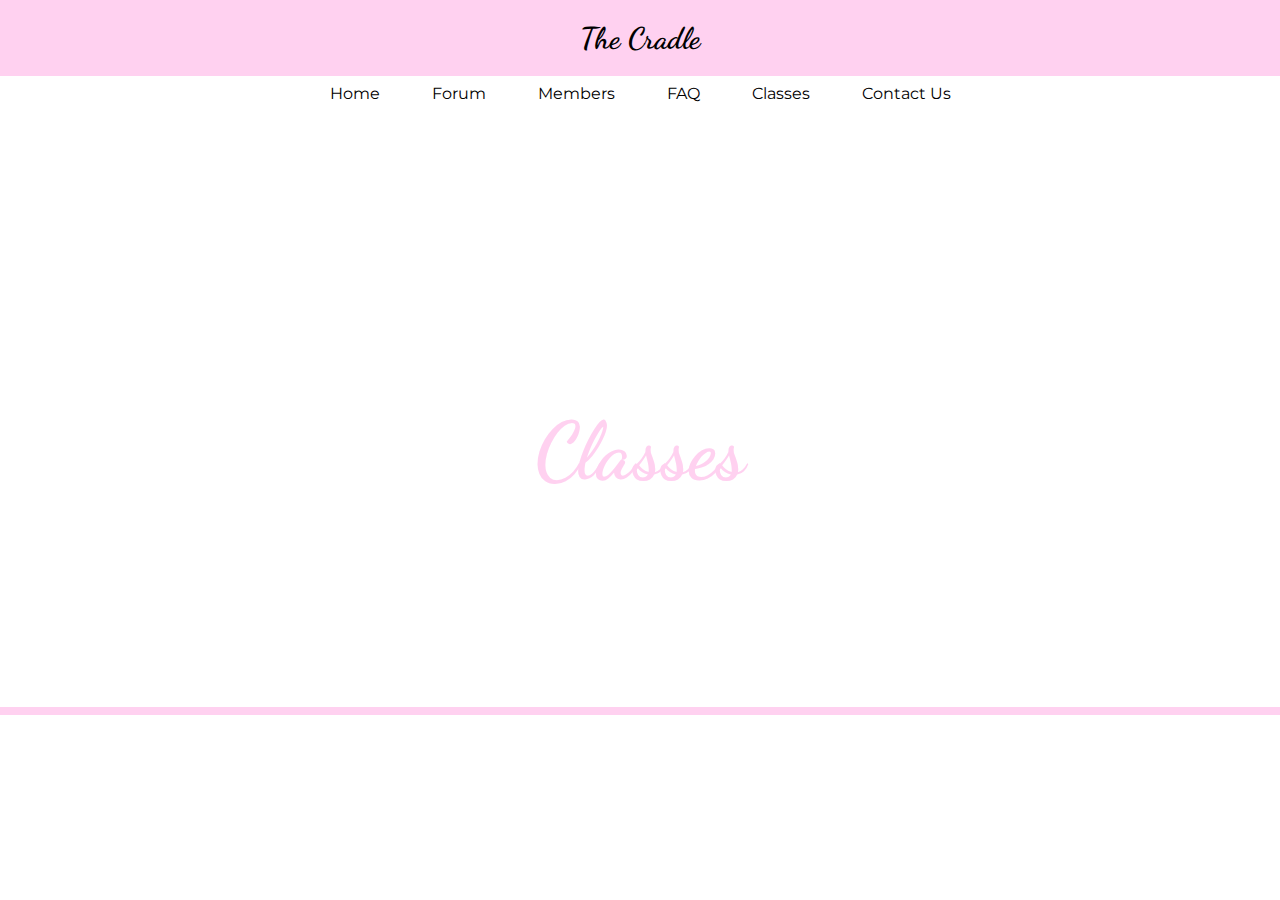
<file: classes.html>
<!DOCTYPE html>
<head>
	<link rel = "stylesheet" type = "text/css" href = "css/style-main.css">
	<link href="https://fonts.googleapis.com/css2?family=Dancing+Script:wght@600&display=swap" rel="stylesheet">
	<link href="https://fonts.googleapis.com/css2?family=Raleway&display=swap" rel="stylesheet">
	<link href="https://fonts.googleapis.com/css2?family=Montserrat:wght@300&display=swap" rel="stylesheet">
</head>

<body>
<h1 class = "top"> The Cradle </h1>

<div class = "header">
	<a href = "index.html"> Home </a>
	<a href = "forum.html"> Forum </a>
	<a href = "members.html"> Members </a>
	<a href = "FAQ.html"> FAQ </a>
	<a href = "classes.html"> Classes </a>
	<a href = "contact.html"> Contact Us </a>
</body>

<h1 class  = "title"> Classes </h1>


</div>
</file>
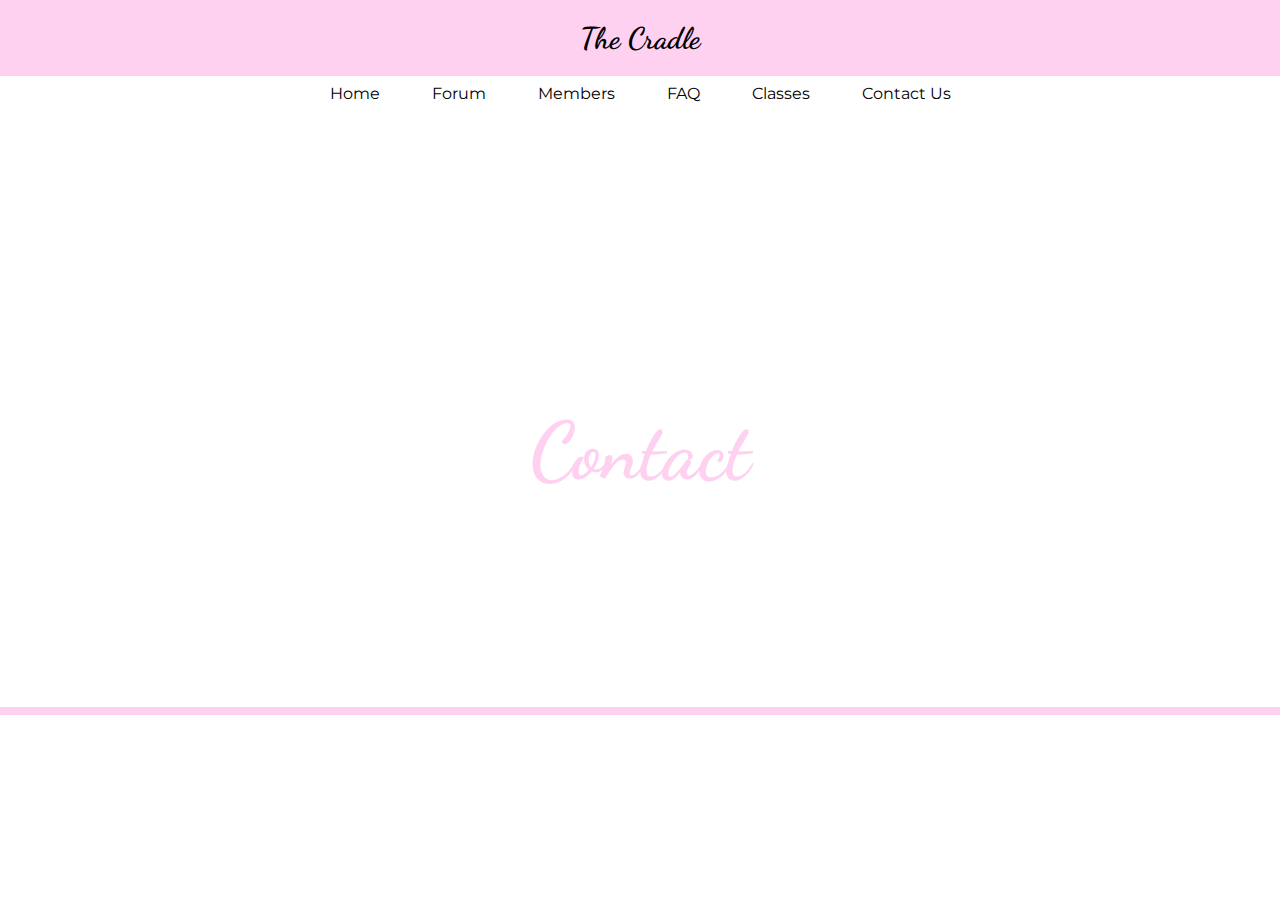
<file: contact.html>
<!DOCTYPE html>
<head>
	<link rel = "stylesheet" type = "text/css" href = "css/style-main.css">
	<link href="https://fonts.googleapis.com/css2?family=Dancing+Script:wght@600&display=swap" rel="stylesheet">
	<link href="https://fonts.googleapis.com/css2?family=Raleway&display=swap" rel="stylesheet">
	<link href="https://fonts.googleapis.com/css2?family=Montserrat:wght@300&display=swap" rel="stylesheet">
</head>

<body>
	<h1 class = "top"> The Cradle </h1>
	
	<div class = "header">
		<a href = "index.html"> Home </a>
		<a href = "forum.html"> Forum </a>
		<a href = "members.html"> Members </a>
		<a href = "FAQ.html"> FAQ </a>
		<a href = "classes.html"> Classes </a>
		<a href = "contact.html"> Contact Us </a>
	</body>


<h1 class  = "title"> Contact </h1>


</div>
</file>
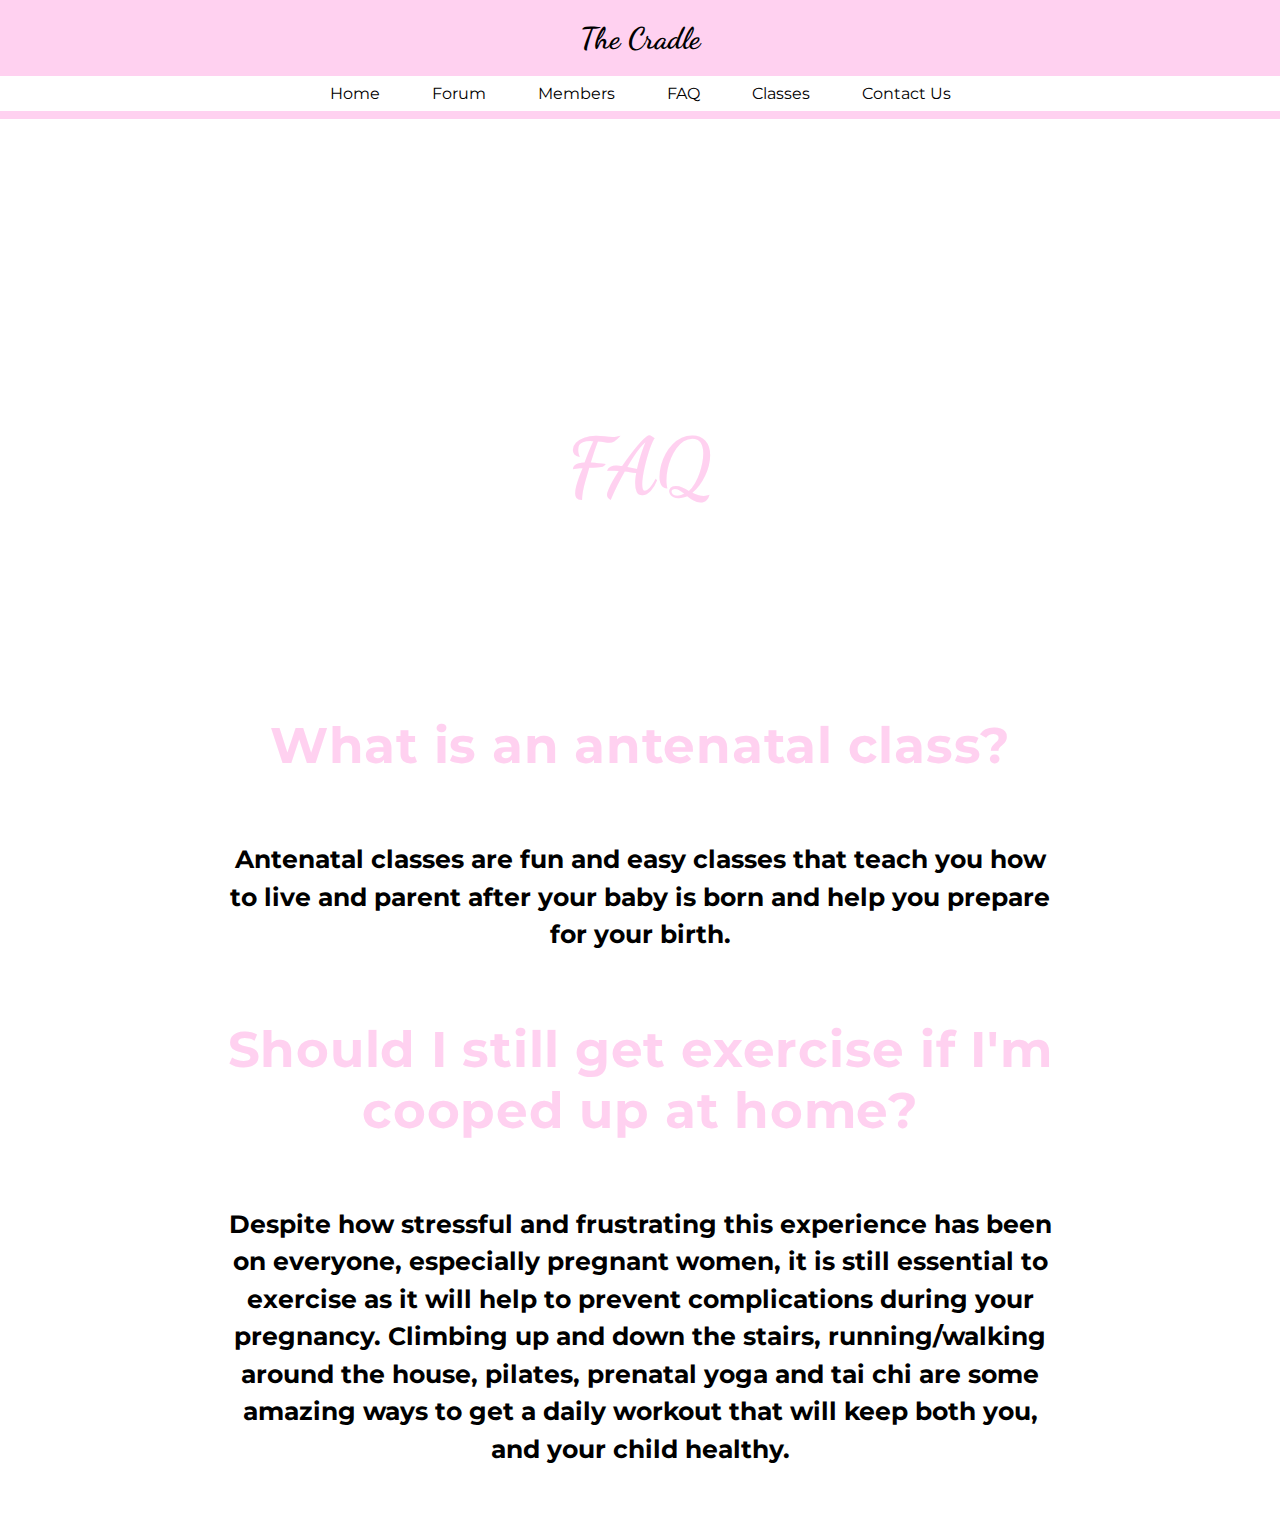
<file: FAQ.html>
<!DOCTYPE html>

<head>
	<link rel = "stylesheet" type = "text/css" href = "css/style-main.css">
		<link href="https://fonts.googleapis.com/css2?family=Dancing+Script:wght@600&display=swap" rel="stylesheet">
	<link href="https://fonts.googleapis.com/css2?family=Raleway&display=swap" rel="stylesheet">
	<link href="https://fonts.googleapis.com/css2?family=Montserrat:wght@300&display=swap" rel="stylesheet">
</head>

<body>
<h1 class = "top"> The Cradle </h1>

<div class = "header">
	<a href = "index.html"> Home </a>
	<a href = "forum.html"> Forum </a>
	<a href = "members.html"> Members </a>
	<a href = "FAQ.html"> FAQ </a>
	<a href = "classes.html"> Classes </a>
	<a href = "contact.html"> Contact Us </a>
</div>

<h1 class  = "title"> FAQ </h1>

<div id = QandA>
	<h2 class = "Q"> What is an antenatal class? </h2>
	<h4 class ="A"> Antenatal classes are fun and easy classes that teach you how to live and parent after your baby is born and help you prepare for your birth. </h4>
	<h2 class = "Q"> Should I still get exercise if I'm cooped up at home? </h2>
	<h4 class = "A"> Despite how stressful and frustrating this experience has been on everyone, especially pregnant women, it is still essential to exercise as it will help to prevent complications during your pregnancy. Climbing up and down the stairs, running/walking around the house, pilates, prenatal yoga and tai chi are some amazing ways to get a daily workout that will keep both you, and your child healthy. </h4>
	

</div>


</body>
</file>
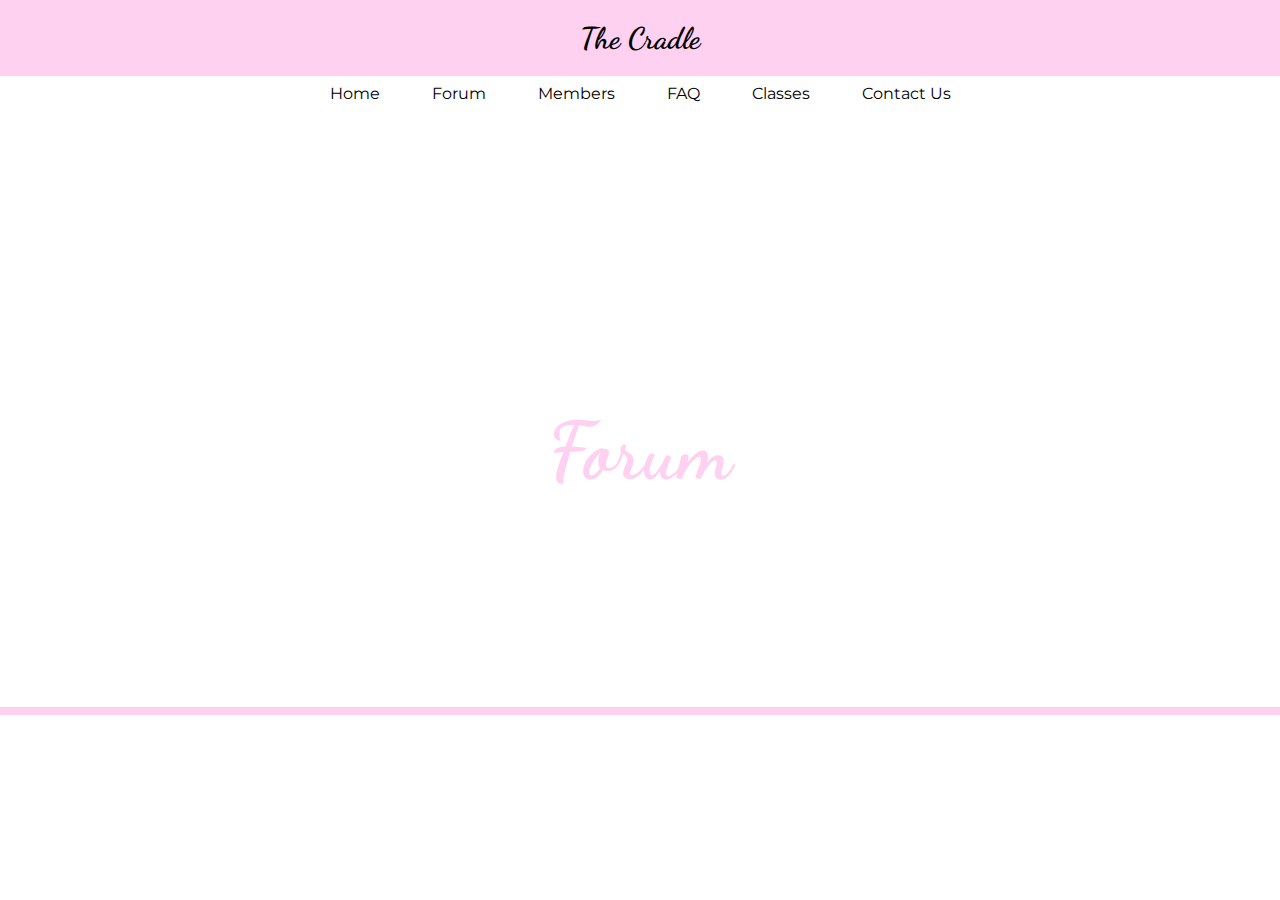
<file: forum.html>
<!DOCTYPE html>
<head>
	<link rel = "stylesheet" type = "text/css" href = "css/style-main.css">
	<link href="https://fonts.googleapis.com/css2?family=Dancing+Script:wght@600&display=swap" rel="stylesheet">
	<link href="https://fonts.googleapis.com/css2?family=Raleway&display=swap" rel="stylesheet">
	<link href="https://fonts.googleapis.com/css2?family=Montserrat:wght@300&display=swap" rel="stylesheet">
</head>

<body>
	<h1 class = "top"> The Cradle </h1>
	
	<div class = "header">
		<a href = "index.html"> Home </a>
		<a href = "forum.html"> Forum </a>
		<a href = "members.html"> Members </a>
		<a href = "FAQ.html"> FAQ </a>
		<a href = "classes.html"> Classes </a>
		<a href = "contact.html"> Contact Us </a>
	</body>

<h1 class  = "title"> Forum </h1>


</div>
</file>
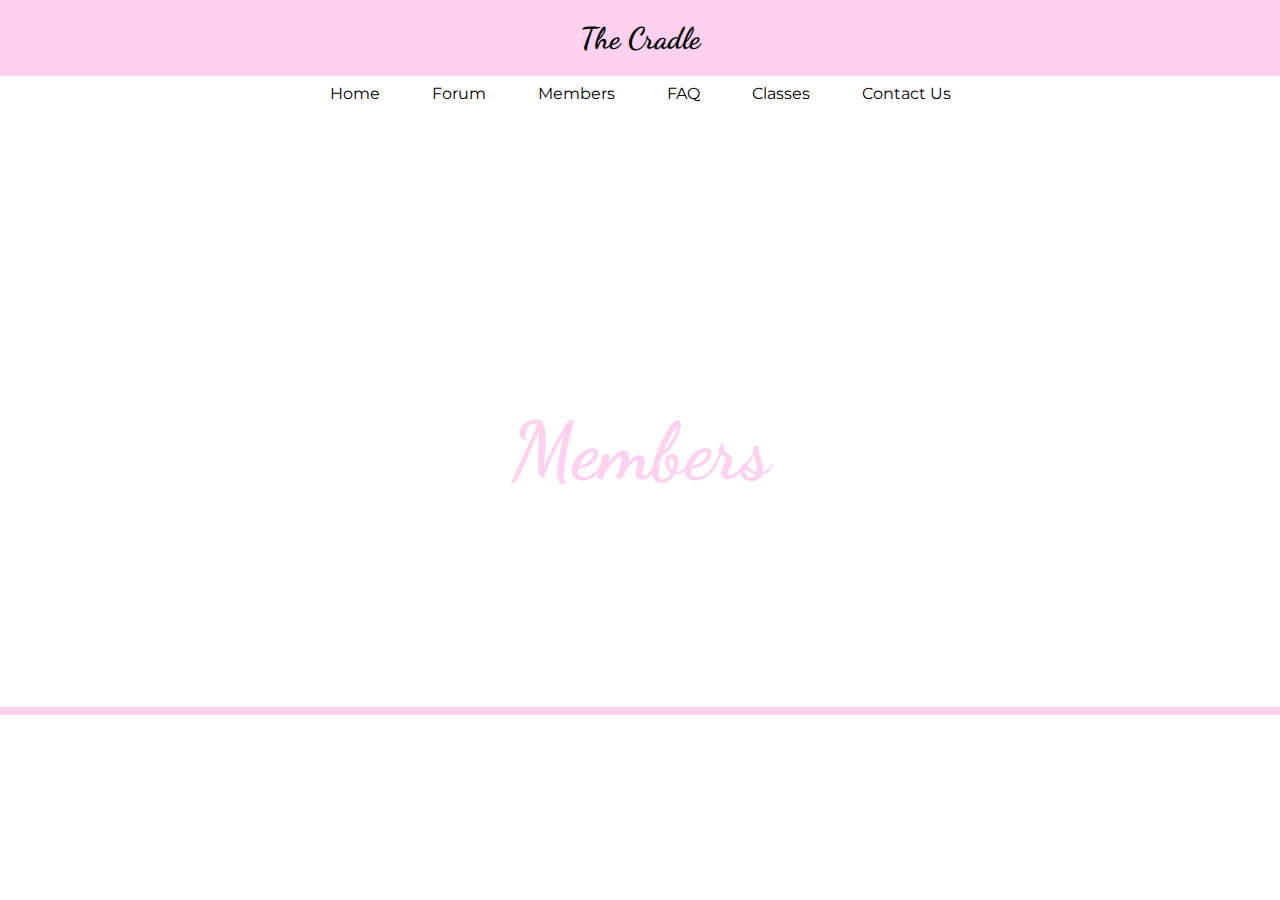
<file: members.html>
<!DOCTYPE html>
<head>
	<link rel = "stylesheet" type = "text/css" href = "css/style-main.css">
	<link href="https://fonts.googleapis.com/css2?family=Dancing+Script:wght@600&display=swap" rel="stylesheet">
	<link href="https://fonts.googleapis.com/css2?family=Raleway&display=swap" rel="stylesheet">
	<link href="https://fonts.googleapis.com/css2?family=Montserrat:wght@300&display=swap" rel="stylesheet">
</head>

<body>
	<h1 class = "top"> The Cradle </h1>
	
	<div class = "header">
		<a href = "index.html"> Home </a>
		<a href = "forum.html"> Forum </a>
		<a href = "members.html"> Members </a>
		<a href = "FAQ.html"> FAQ </a>
		<a href = "classes.html"> Classes </a>
		<a href = "contact.html"> Contact Us </a>
	</body>
<h1 class  = "title"> Members </h1>


</div>
</file>
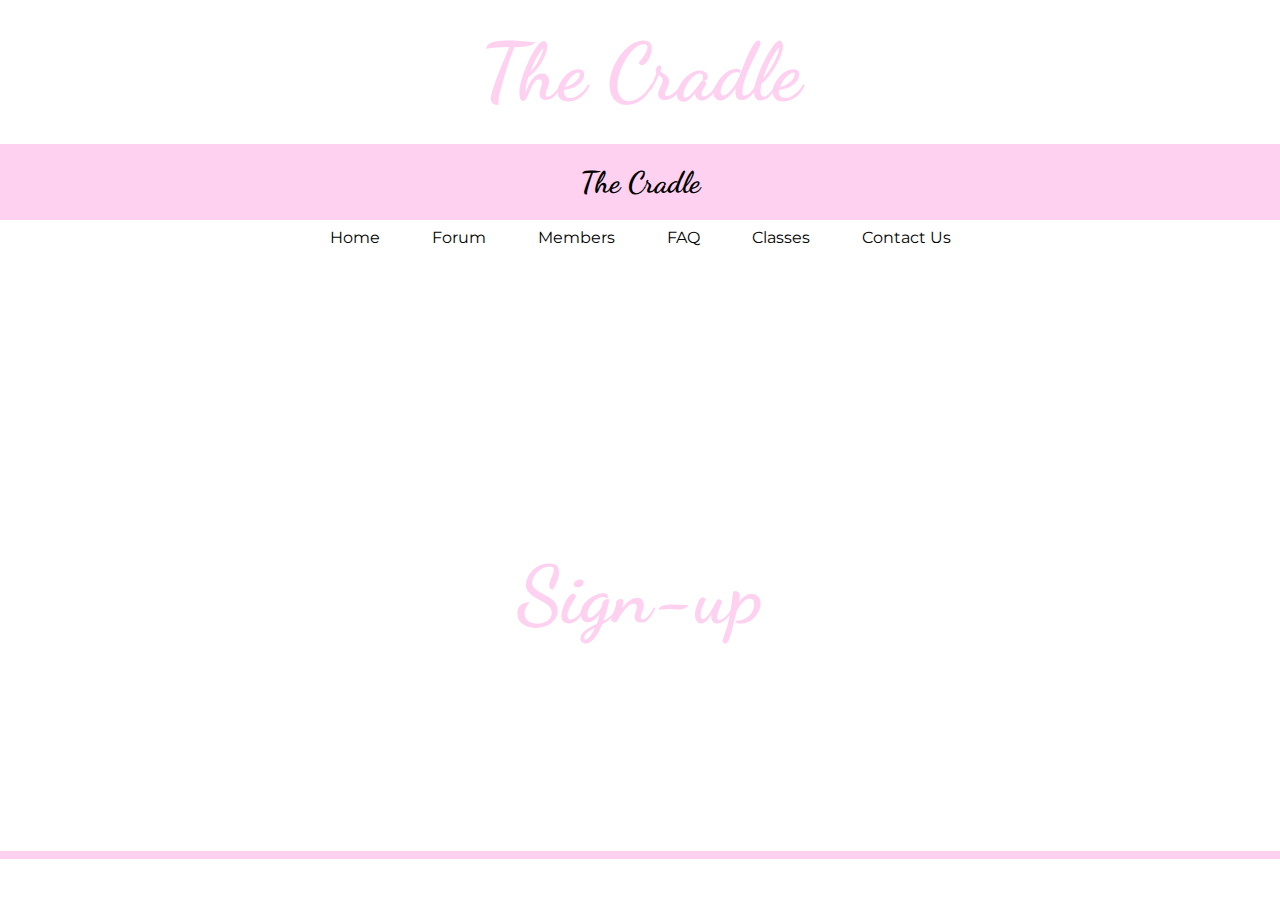
<file: sign-up.html>
<!DOCTYPE html>
<head>
	<link rel = "stylesheet" type = "text/css" href = "css/style-main.css">
	<link href="https://fonts.googleapis.com/css2?family=Dancing+Script:wght@600&display=swap" rel="stylesheet">
	<link href="https://fonts.googleapis.com/css2?family=Raleway&display=swap" rel="stylesheet">
	<link href="https://fonts.googleapis.com/css2?family=Montserrat:wght@300&display=swap" rel="stylesheet">
</head>

<body>
<h1 id = "top"> The Cradle </h1>

<body>
	<h1 class = "top"> The Cradle </h1>
	
	<div class = "header">
		<a href = "index.html"> Home </a>
		<a href = "forum.html"> Forum </a>
		<a href = "members.html"> Members </a>
		<a href = "FAQ.html"> FAQ </a>
		<a href = "classes.html"> Classes </a>
		<a href = "contact.html"> Contact Us </a>
	</body>

<h1 class  = "title"> Sign-up </h1>


</div>
</file>
<file: css/style-main.css>
@import url('https://fonts.googleapis.com/css2?family=Poppins:ital,wght@0,100;0,200;0,300;0,400;0,500;0,600;0,700;0,800;0,900;1,100;1,200;1,300;1,400;1,500;1,600;1,700;1,800;1,900&display=swap');

:root{
  /* PADDING & MARGINS */
  --base-px-xs: 4px;
  --base-px-sm: 8px;
  --base-px-m: 24px;
  --base-px-lg: 48px;
  --base-px-xlg: 96px;

  /* COLOR SCHEME */
  --slate: #30393f;
  --dark-slate:#22282c;
  --green: #e5f7ed;
  --purple: #9890e3;
  --pink: #ffd1f0;
  --white: white;
  --faint-green: #b1f4cf3d;
  --faint-purple: #9890e348;
  --black: black;
}



*{
	box-sizing: border-box;
	margin: 0;
	padding: 0;
	text-align: center;
	font-family: Montserrat, Raleway;
}

h1 {
	font-size: 500%;
	padding: var(--base-px-m) 0;
	font-family: "Dancing Script";
	color: var(--pink);
    position: relative;
}

h3 {
	font-size: 80%;

}

.container {
	width:100%;
	padding: var(--base-px-xlg) calc(var(--base-px-xlg)*2.25);
	justify-content: center;
	text-align: center;
  }

.top{
	color: black;
	background-color:var(--pink);
	/* color: white;
	text-shadow: 0 0 var(--base-px-xs) var(--dark-slate);
	background: linear-gradient(to top, var(--pink) 0%, var(--purple) 100%);
*/	
	text-align: center;
	padding-top: 20px;
	padding-bottom:20px;
	font-size: 30px;
		width:100%;
	position: relative;
	z-index: 2;

/*
	width:100%;
	position: fixed;
*/
}




.header {
	text-align: center;
	border-bottom: var(--base-px-sm) solid  var(--pink);
	padding: var(--base-px-sm);
	width:100%;
	position: relative;
	background-color: white;
	z-index:2;

/*
	position: fixed;
	width:100%;
*/
}

.header a {
	padding: var(--base-px-m);
	color: black;
	font-size: 100%;
	text-decoration: none;
}




.slogan {
	position: relative;
	padding: 400px;
	background-image: url("../image/doctor.png");
	background-repeat: no-repeat;
	/* background-size: contain; */
	background-size: 100% 100%;
}

.slogan h1 {
	color: white;
	text-shadow: 0 0 var(--base-px-sm) var(--dark-slate);
	width:100%;
}

.slogan h2 {
	font-size: 200%;
	color: white;
	text-shadow: 0 0 var(--base-px-xs) var(--dark-slate);
	width: 100%; 
}




.intro h1{
	font-family: "Dancing Script";
}

.intro {
	border-bottom: 10px solid var(--pink);
	border-top: 10px solid  var(--pink);
    position: relative;
	margin: var(--base-px-xlg) 0;
	padding: var(--base-px-lg) 0;
}

.intro p {
	margin-top: 75px;
	font-size: 1.25em;
	font-family: Raleway;
	line-height: 1.5;
	letter-spacing:1.3;
	padding: 0 var(--base-px-xlg);
	padding-bottom: var(--base-px-xlg);
	/* width: 800px; */
	
	position: relative;
	/* left: 250px; */
}




.blog h2 {
	font-size: 75px;
	margin: 200px;
	font-family: "Dancing Script";
	color:  var(--pink);
}




.contact {
  background: linear-gradient(to top, var(--white) 0%, var(--pink) 100%);
  margin-top: var(--base-px-xlg);
	margin: 200px 0;
	color: black;
	width: 100%;
}
.contact h1 {
	color: var(--white);
	text-shadow: 0 0 var(--base-px-xs) var(--slate);
	
}
.contact-info{
	font-size: 150%;
	padding: calc(var(--base-px-m)*1.5);
	display: flex;
	justify-content: space-evenly;
}












.title{
	padding-top: 300px; 

	padding-bottom: 200px; 


	
	
}

#QandA{
	margin: auto;
	width: 75%;
}

.Q {
	font-size: 50px;
	color: var(--pink);
	letter-spacing: 0.2mm;
}

.A {
	margin: 65px;
	font-size: 25px;
	line-height: 1.5;
}
</file>
